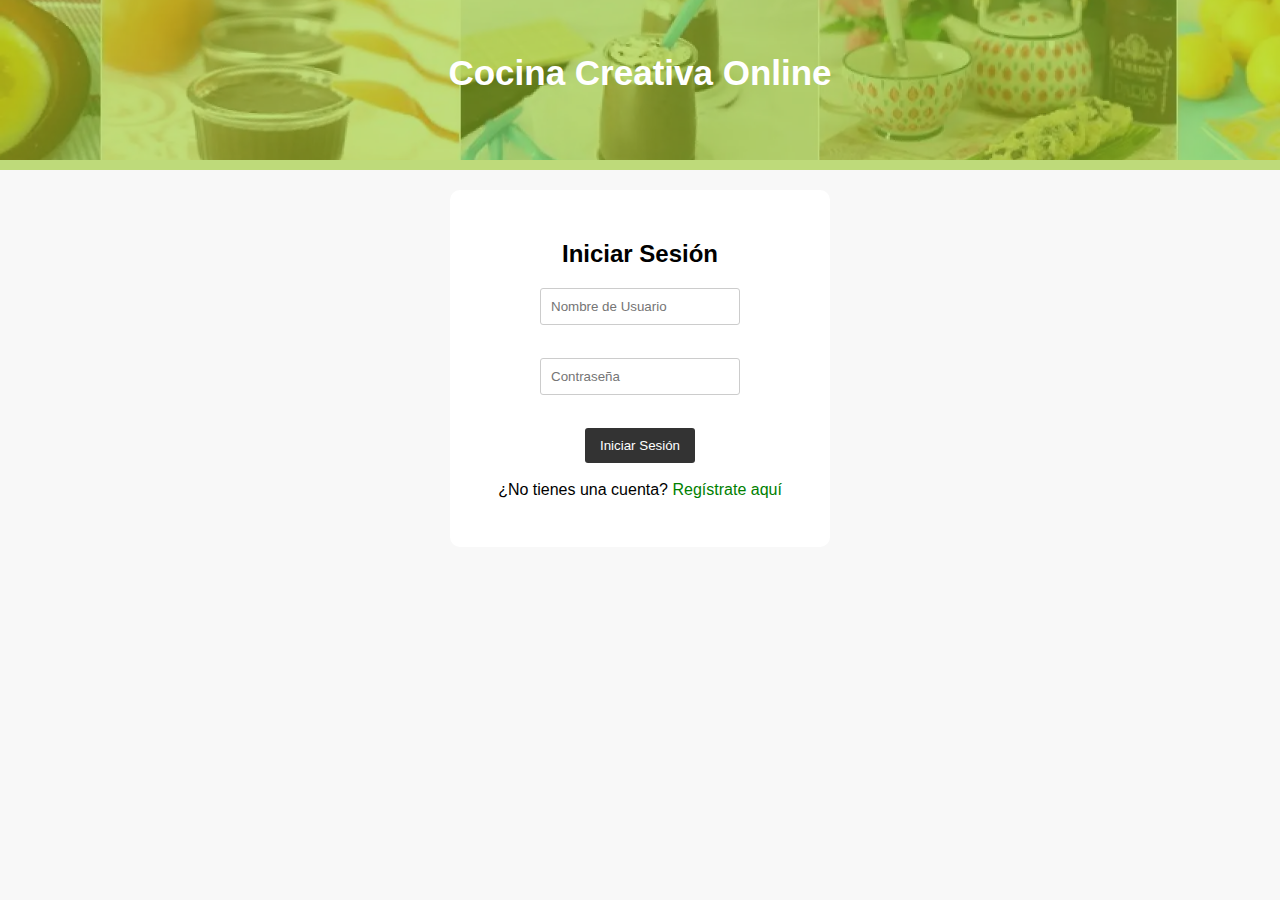
<file: index.html>
<!DOCTYPE html>
<html>
<head>
    <meta charset="UTF-8">
    <meta name="viewport" content="width=device-width, initial-scale=0.7">
    <title>Iniciar Sesión</title>
    <link rel="stylesheet" type="text/css" href="estilos.css">
    <link rel="stylesheet" type="text/css" href="estilo.css">
</head>
<body>
    <div id="content">
        <div id="content2">
            <header>
                <h1>Cocina Creativa Online</h1>
            </header>
        </div>
        <div id="content5">
            <h2>Iniciar Sesión</h2>
            <form method="post" action="iniciosesion.php">
                <!-- Campos del formulario para iniciar sesión -->
                <input type="text" name="username" placeholder="Nombre de Usuario" required><br><br>
                <input type="password" name="password" placeholder="Contraseña" required><br><br>
                <input type="submit" value="Iniciar Sesión"> <br><br>
                ¿No tienes una cuenta? <a href="registro.php">Regístrate aquí</a>
            </form><br>
        </div>
    </div>
</body>
</html>
</file>
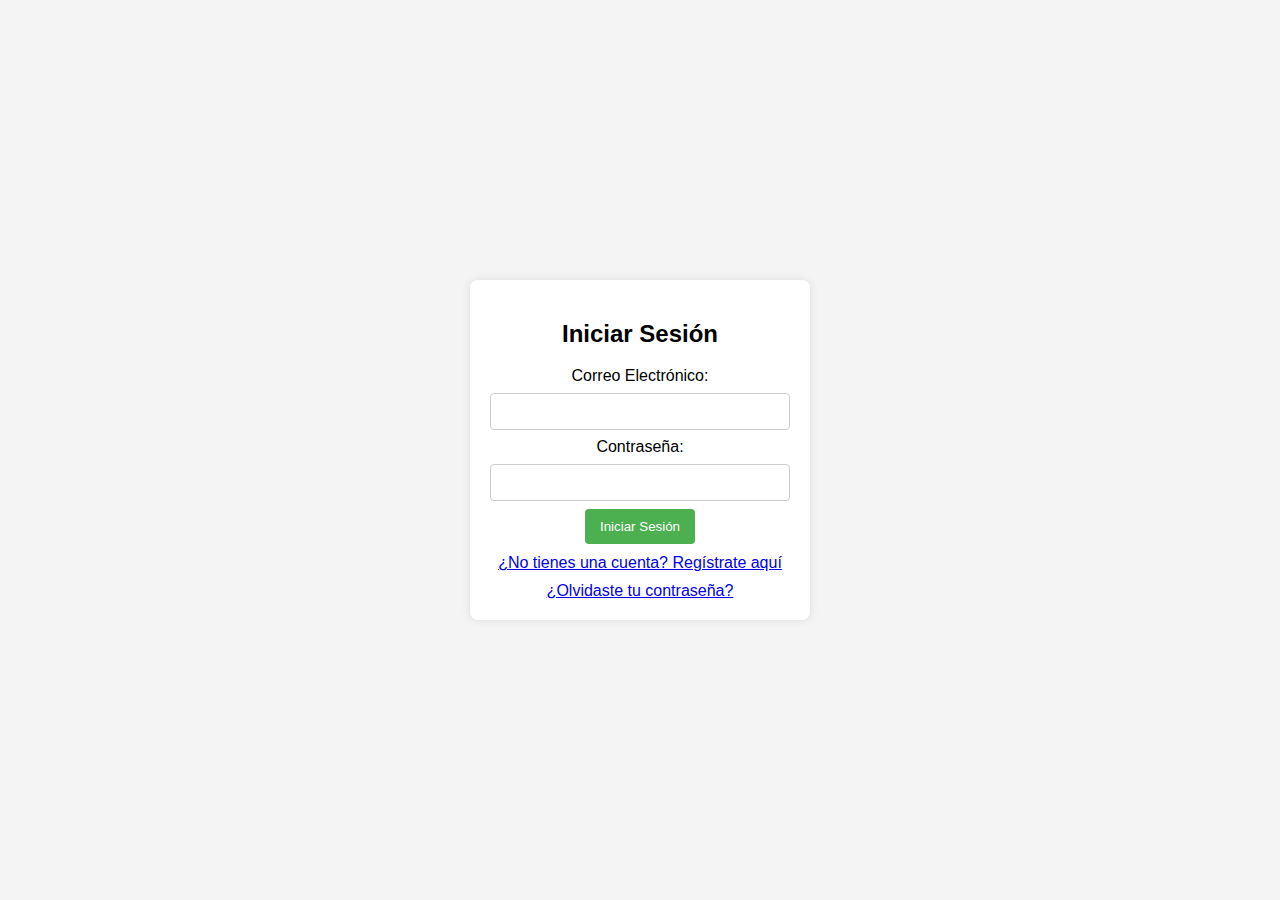
<file: index3.html>
<!DOCTYPE html>
<html lang="es">
<head>
    <meta charset="UTF-8">
    <meta name="viewport" content="width=device-width, initial-scale=1.0">
    <title>Iniciar Sesión</title>
    <style>
        body {
            font-family: Arial, sans-serif;
            background-color: #f4f4f4;
            margin: 0;
            display: flex;
            justify-content: center;
            align-items: center;
            height: 100vh;
        }

        .login-container {
            background-color: #fff;
            padding: 20px;
            border-radius: 8px;
            box-shadow: 0 0 10px rgba(0, 0, 0, 0.1);
            width: 300px;
            text-align: center;
        }

        input {
            width: 100%;
            padding: 10px;
            margin: 8px 0;
            box-sizing: border-box;
            border: 1px solid #ccc;
            border-radius: 4px;
        }

        button {
            background-color: #4caf50;
            color: white;
            padding: 10px 15px;
            border: none;
            border-radius: 4px;
            cursor: pointer;
        }

        button:hover {
            background-color: #45a049;
        }

        .register-link,
        .forgot-password-link {
            display: block;
            margin-top: 10px;
        }
    </style>
</head>
<body>

<div class="login-container">
    <h2>Iniciar Sesión</h2>
    <form action="procesar_iniciar_sesion.php" method="post">
        <label for="email">Correo Electrónico:</label>
        <input type="email" id="email" name="email" required>

        <label for="password">Contraseña:</label>
        <input type="password" id="password" name="password" required>

        <button type="submit">Iniciar Sesión</button>
    </form>

    <a href="registro.html" class="register-link">¿No tienes una cuenta? Regístrate aquí</a>
    <a href="recuperar_contrasena.php" class="forgot-password-link">¿Olvidaste tu contraseña?</a>
</div>

</body>
</html>
</file>
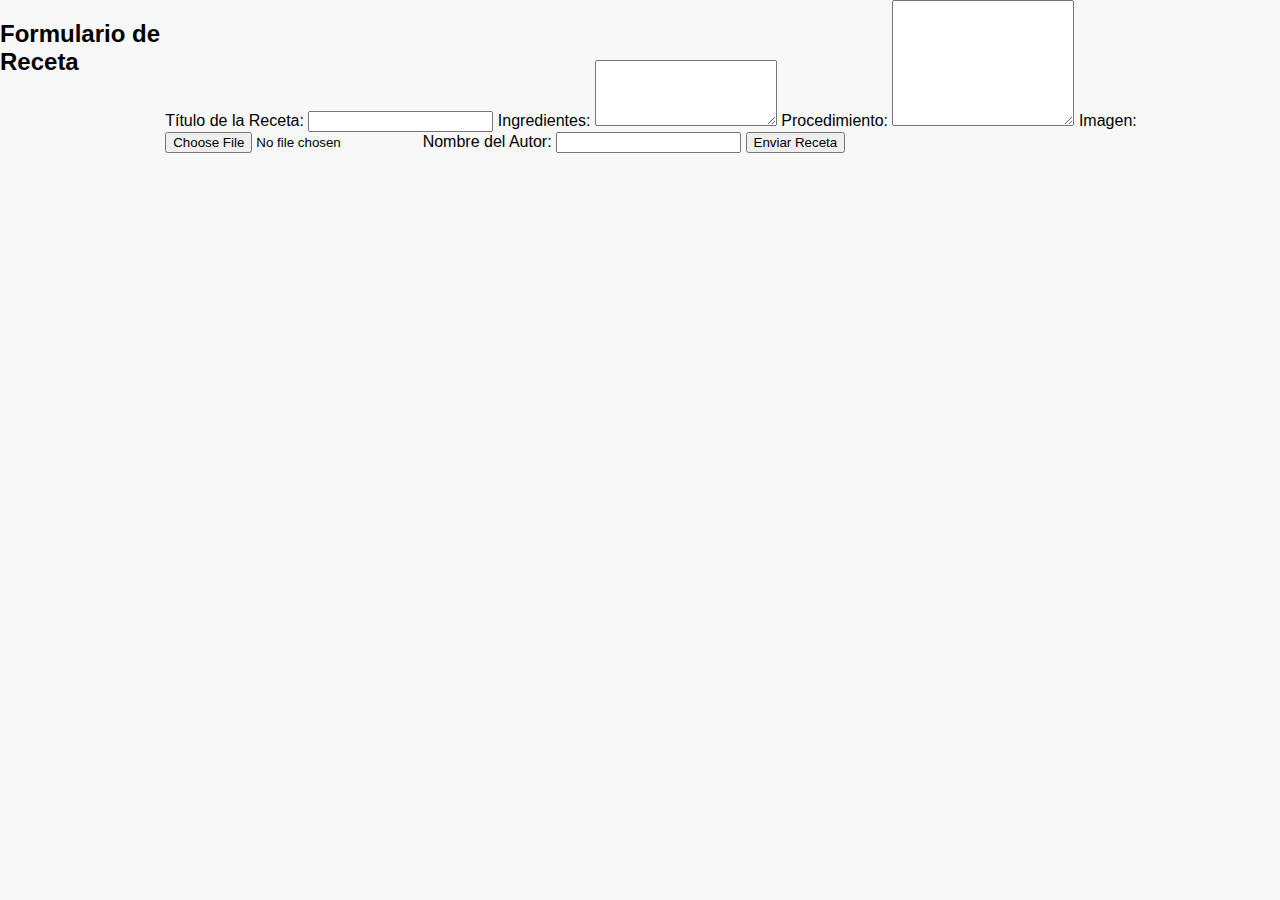
<file: nueva_receta.html>
<!DOCTYPE html>
<html lang="es">
<head>
    <meta charset="UTF-8">
    <meta name="viewport" content="width=device-width, initial-scale=1.0">
    <title>Formulario de Receta</title>
    <link rel="stylesheet" href="estilo.css">
</head>
<body>

<h2>Formulario de Receta</h2>

<form action="procesar_receta.php" method="post" enctype="multipart/form-data">
    <!-- Título de la Receta -->
    <label for="titulo">Título de la Receta:</label>
    <input type="text" id="titulo" name="titulo" required>

    <!-- Ingredientes -->
    <label for="ingredientes">Ingredientes:</label>
    <textarea id="ingredientes" name="ingredientes" rows="4" required></textarea>

    <!-- Procedimiento -->
    <label for="procedimiento">Procedimiento:</label>
    <textarea id="procedimiento" name="procedimiento" rows="8" required></textarea>

    <!-- Imagen -->
    <label for="imagen">Imagen:</label>
    <input type="file" id="imagen" name="imagen" accept="image/*" required>

    <!-- Nombre del Autor -->
    <label for="autor">Nombre del Autor:</label>
    <input type="text" id="autor" name="autor" required>

    <!-- Botón de Envío -->
    <button type="submit">Enviar Receta</button>
</form>

</body>
</html>
</file>
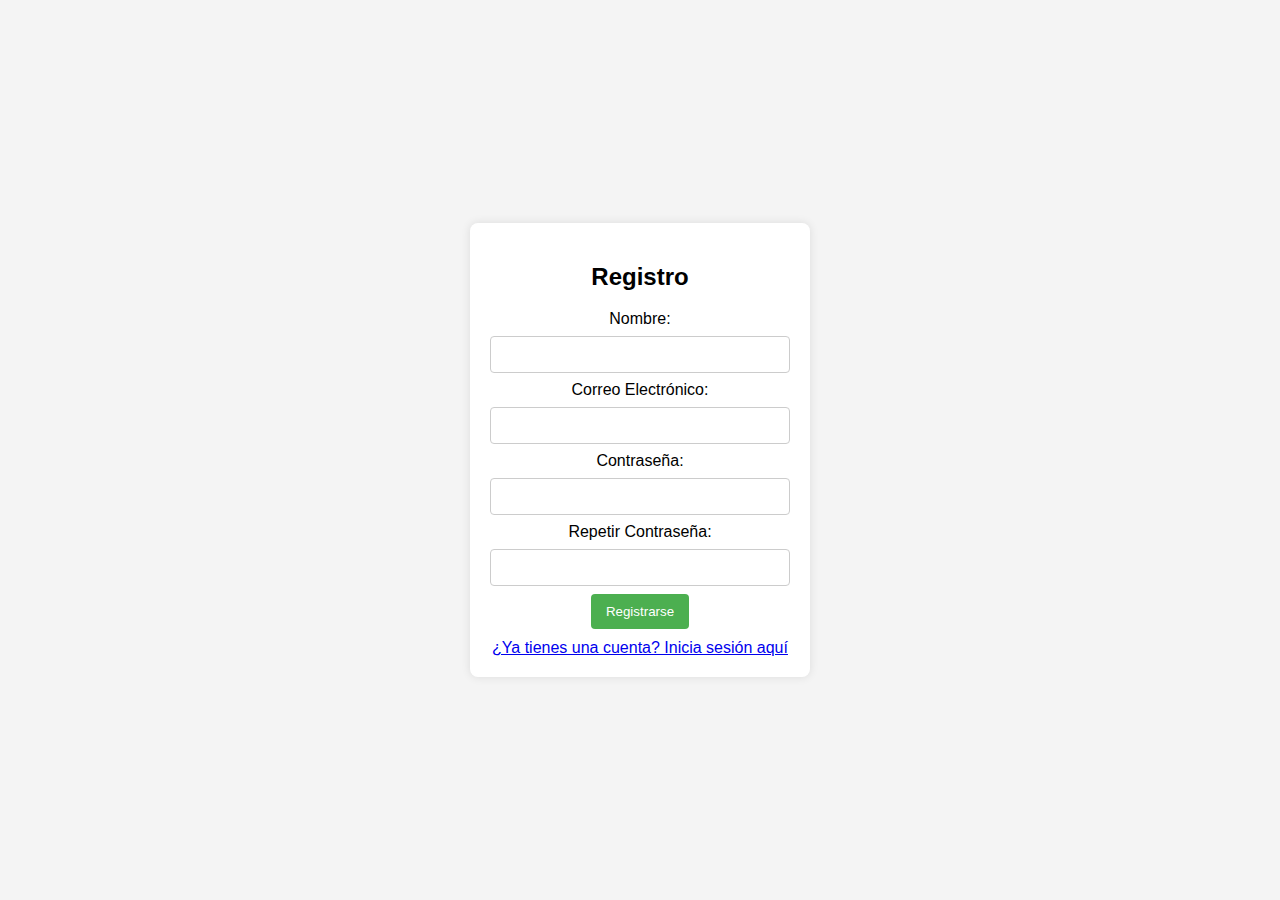
<file: registro.html>
<!DOCTYPE html>
<html lang="es">
<head>
    <meta charset="UTF-8">
    <meta name="viewport" content="width=device-width, initial-scale=1.0">
    <title>Registro</title>
    <style>
        /* Estilos (los mismos que en el ejemplo anterior) */
        body {
            font-family: Arial, sans-serif;
            background-color: #f4f4f4;
            margin: 0;
            display: flex;
            justify-content: center;
            align-items: center;
            height: 100vh;
        }

        .register-container {
            background-color: #fff;
            padding: 20px;
            border-radius: 8px;
            box-shadow: 0 0 10px rgba(0, 0, 0, 0.1);
            width: 300px;
            text-align: center;
        }

        input {
            width: 100%;
            padding: 10px;
            margin: 8px 0;
            box-sizing: border-box;
            border: 1px solid #ccc;
            border-radius: 4px;
        }

        button {
            background-color: #4caf50;
            color: white;
            padding: 10px 15px;
            border: none;
            border-radius: 4px;
            cursor: pointer;
        }

        button:hover {
            background-color: #45a049;
        }

        .login-link {
            display: block;
            margin-top: 10px;
        }
    </style>
</head>
<body>

<div class="register-container">
    <h2>Registro</h2>
    <form action="ejecutar_registro.php" method="post">
        <label for="name">Nombre:</label>
        <input type="text" id="name" name="name" required>

        <label for="email">Correo Electrónico:</label>
        <input type="email" id="email" name="email" required>

        <label for="password">Contraseña:</label>
        <input type="password" id="password" name="password" required>

        <label for="confirm-password">Repetir Contraseña:</label>
        <input type="password" id="confirm-password" name="confirm_password" required>

        <button type="submit">Registrarse</button>
    </form>

    <a href="index.html" class="login-link">¿Ya tienes una cuenta? Inicia sesión aquí</a>
</div>

</body>
</html>
</file>
<file: estilos.css>
.receta {
    background-color: #fff;
    padding: 15px;
    border-radius: 5px;
}

.receta img {
    width: 100px;
    height: 100px;
    border-radius: 5px;
}

.receta h3 {
    font-size: 18px;
}

/* Formularios */
.formulario {
    width: 50%;
    margin: 0 auto;
    padding: 20px;
    background-color: #fff;
    border-radius: 5px;
    box-shadow: 0 0 5px rgba(0, 0, 0, 0.1);
}

input[type="text"],
input[type="email"],
input[type="password"],
textarea {
    width: 200px;
    padding: 10px;
    margin-bottom: 15px;
    border: 1px solid #ccc;
    border-radius: 3px;
    box-sizing: border-box;
}

input[type="submit"] {
    background-color: #333;
    color: #fff;
    border: none;
    padding: 10px 15px;
    cursor: pointer;
    border-radius: 3px;
}

input[type="submit"]:hover {
    background-color: #555;
}
img {
    width: 110px;
    height: 110px;
    border-radius: 50%;
  }
  .recetas {
    width: 150px;
    height: 150px;
  }
</file>
<file: estilo.css>
body {
    margin: 0;
    padding: 0;
    font-family: 'Segoe UI', Tahoma, Geneva, Verdana, sans-serif;
    display: flex;
    background-color: #f8f8f8;
}

#navbar {
    width: 74px;
    height: 100%;
    background-color: #333;
    color: #fff;
    padding: 20px;
    box-sizing: border-box;
    display: flex;
    flex-direction: column;
    align-items: center;
    position: fixed;
}

#navbar h2 {
    margin-bottom: 0px;
}

#navbar ul {
    list-style-type: none;
    padding: 0;
    margin: 0;
    text-align: center;
}

#navbar li {
    margin-bottom: 0px;
}

#navbar a {
    text-decoration: none;
    color: #fff;
    font-weight: bold;
    font-size: 16px;
    transition: color 0.3s ease;
}

#navbar a:hover {
    color: rgb(84, 156, 50);
}

#content {
    flex: 1;
    box-sizing: border-box;
    margin-top: 0;
    width: 100%;
}

#content2 {
    background-image: url('imagenes/recetas2.webp');
    background-size: cover;
    background-position: center;
    height: 160px;
    margin: 0;
    margin-bottom: 30px;
}

#content2 h1 {
    font-size: 35px;
}

#content2 header {
    background-color: rgba(151, 199, 38, 0.6);
    color: #fff;
    text-align: center;
    width: 100%;
    height: 140px;
    padding-top: 30px;
    margin-bottom: 30px;
}

.tamfont {
    font-size: 1.7em;
}

#content3 {
    display: flex;
    flex-wrap: wrap;
    justify-content: space-around;
    padding: 50px;
}

.contenedor-receta {
    border: 1px solid #ddd;
    padding: 20px;
    margin: 10px;
    width: 200px;
    text-align: center;
    background-color: white;
    height: 250px;
    box-shadow: #fff;
}

a {
    color: inherit;
    text-decoration: none;
}

.contenedor-receta a {
    color: inherit;
    text-decoration: none;
}

.ver-receta {
    background-color: #333;
}

.contenedor-detalle {
    display: flex;
    align-items: center;
    justify-content: center;
    background-color: white;
}

.detalles-derecha {
    width: 60%;
    margin-left: auto;
    margin-right: auto;
    place-items: center;
    background-color: rgb(244, 251, 152);
    padding: 40px;
}


.heart-button {
    text-decoration: none;
    font-size: 35px;
    color: grey;
    transition: color 0.3s ease;
    position: fixed;
    bottom: 50px;
    right: 50px;
}

.heart-button.active {
    color: red;
}

#content4 {
    display: grid;
    place-items: center;
    justify-content: space-around;
    padding: 40px;
    text-align: center;
}

#content22 {
    background-size: cover;
    background-position: center;
    height: 220px;
    margin: 0;
    font-size: 20px;
}

#content22 header {
    text-align: center;
    width: 100%;
    height: 210px;
    padding-top: 10px;
    margin-bottom: 30px;
}

#content22 h1 {
    font-size: 20px;
}

.btnreceta {
    display: inline-block;
    padding: 10px 20px;
    font-size: 16px;
    text-align: center;
    text-decoration: none;
    cursor: pointer;
    border: 1px solid #ccc;
    border-radius: 5px;
    background-color: rgb(69, 69, 90);
    color: white;
    font-weight: 700;
}

/* Estilos adicionales para resaltar cuando se pasa el ratón */
.btnreceta:hover {
    background-color: #ddd;
    color: #333;
}

#content5 {
    width: 25%;
    /* O cualquier ancho deseado */
    margin-left: auto;
    margin-right: auto;
    place-items: center;
    text-align: center;
    background-color: white;
    padding: 30px;
    border-radius: 10px;
    margin-top: 10px;
}

#content5 a {
    color: green;
    font-weight: 500;
}

#content5 a:hover {
    color: rgb(78, 207, 78);
    font-weight: 500;
}

.pencil-button {
    text-decoration: none;
    font-size: 20px;
    color: rgb(7, 7, 7);
    transition: color 0.3s ease;
    position: fixed;
    top: 40px;
    right: 40px;
}

#content6 {
    display: grid;
    place-items: center;
    justify-content: space-around;
    text-align: center;
    height: auto;
}

#logoutButton {
    position: fixed;
    bottom: 40px;
    right: 40px;
}
.comentario{
    background-color: white;
    padding: 20px;
    margin: 10px;
    border-radius: 10px;
    width: 90%;
}
.btnmodificar{
    color: green;

}
.btneliminar{
    color: red;
    
}
.imagen-plato{
    height: 200px;
    width: min-content;
    border-radius: 0;
}
.receta-detalle h2, h3{
text-align: center;
}
</file>
